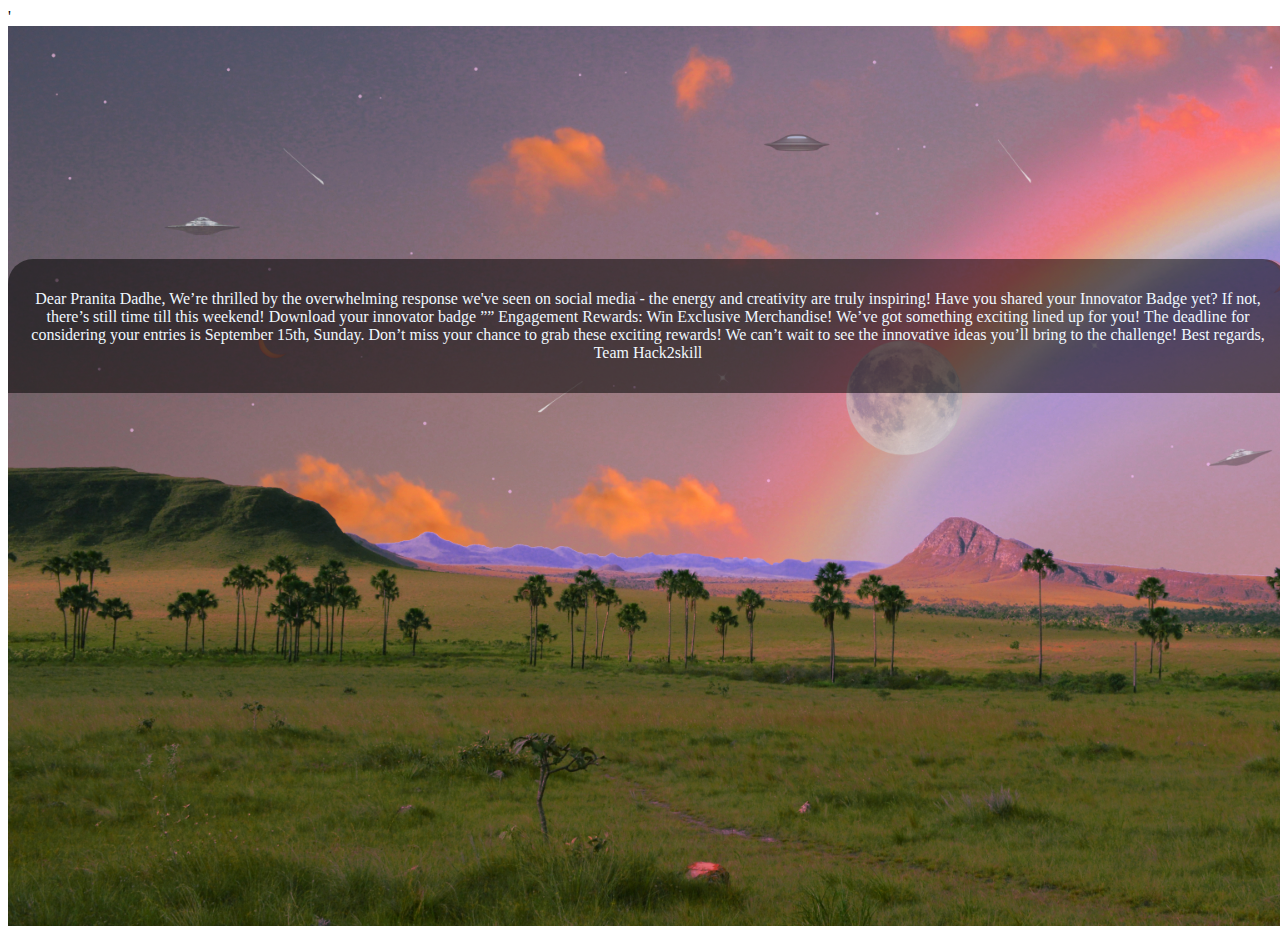
<file: Frontend/index.html>
<!DOCTYPE html>
<html lang="en">
<head>
    <meta charset="UTF-8">
    <meta name="viewport" content="width=device-width, initial-scale=1.0">
    <title>IFSD</title>
    <link rel = "stylesheet" href="index.css">
    <!-- <link rel = "" href="index.js">' -->
    <script src="index.js" defer></script>'

</head>
<body>
          <!-- <button>Get Started</button> -->
        <div class="main-cont">
            <div class="card">
             <p>Dear Pranita Dadhe,
                We’re thrilled by the overwhelming response we've seen on social media - the energy and creativity are truly inspiring! 
                Have you shared your Innovator Badge yet? If not, there’s still time till this weekend! 
                Download your innovator badge
                ””
                Engagement Rewards: Win Exclusive Merchandise!
                We’ve got something exciting lined up for you!
                The deadline for considering your entries is September 15th, Sunday. Don’t miss your chance to grab these exciting rewards! We can’t wait to see the innovative ideas you’ll bring to the challenge!
                
                
                Best regards,
                Team Hack2skill</p>
            </div>
            <div class="box"></div>
            <div class="box"></div>
            <div class="box"></div>
        </div>
       
</body>
</html>
</file>
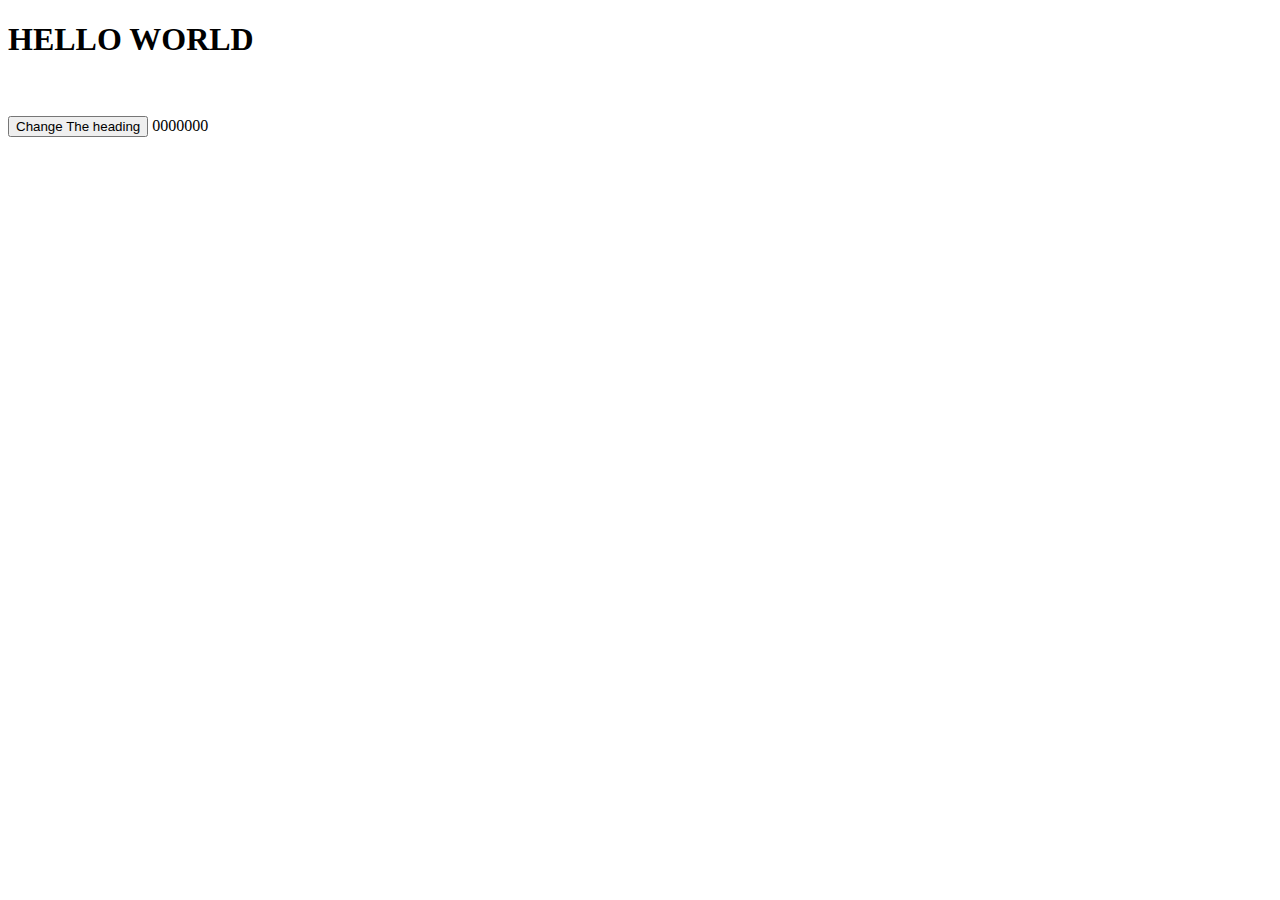
<file: JavaScript/index.html>
<!DOCTYPE html>
<html lang="en">
<head>
    <meta charset="UTF-8">
    <meta name="viewport" content="width=device-width, initial-scale=1.0">
    <title>js</title>
    <link rel="stylesheet" href="https://cdn.jsdelivr.net/npm/bootstrap@4.5.3/dist/css/bootstrap.min.css"
    integrity="sha384-TX8t27EcRE3e/ihU7zmQxVncDAy5uIKz4rEkgIXeMed4M0jlfIDPvg6uqKI2xXr2" 
    crossorigin="anonymous">
</head>
<body>
    <h1 id="heading">HELLO WORLD</h1> <!-- Changed class to id -->
    <br><br>
    <button onclick="ChangeHeading()" class="btn btn-outline-primary">Change The heading</button>

    <script src="index.js"></script>
</body>
</html>0000000
</file>
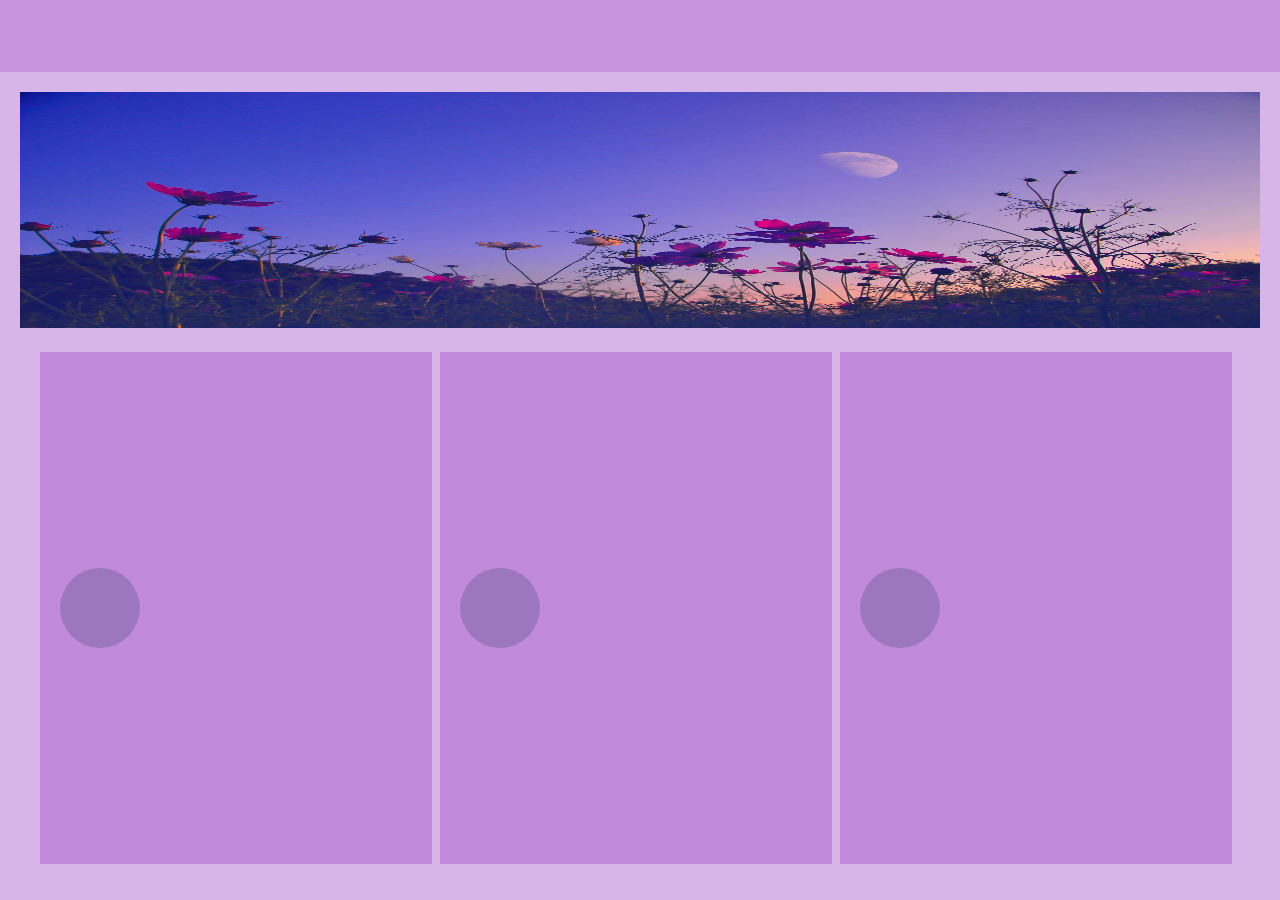
<file: task1/index.html>
<!DOCTYPE html>
<html lang="en">
<head>
    <meta charset="UTF-8">
    <meta name="viewport" content="width=device-width, initial-scale=1.0">
    <title>IFSD </title>
    <link rel="stylesheet" href="index.css">
</head>
<body>
                <div class="main-cont">

                      <nav class="nav-bar"></nav>      
                    
                      <div class="main-body-cont">

                        
                        <img src="wp2.jpg" class="banner-img">

                        <div class="card-container">

                            <div class="card">
                                <div class="profile-icon"></div>
                            </div>
                            
                            <div class="card">
                                <div class="profile-icon"></div>
                            </div>

                            <div class="card">
                                <div class="profile-icon"></div>
                            </div>

                        </div>

                      </div>

                </div>



</body>
</html>
</file>
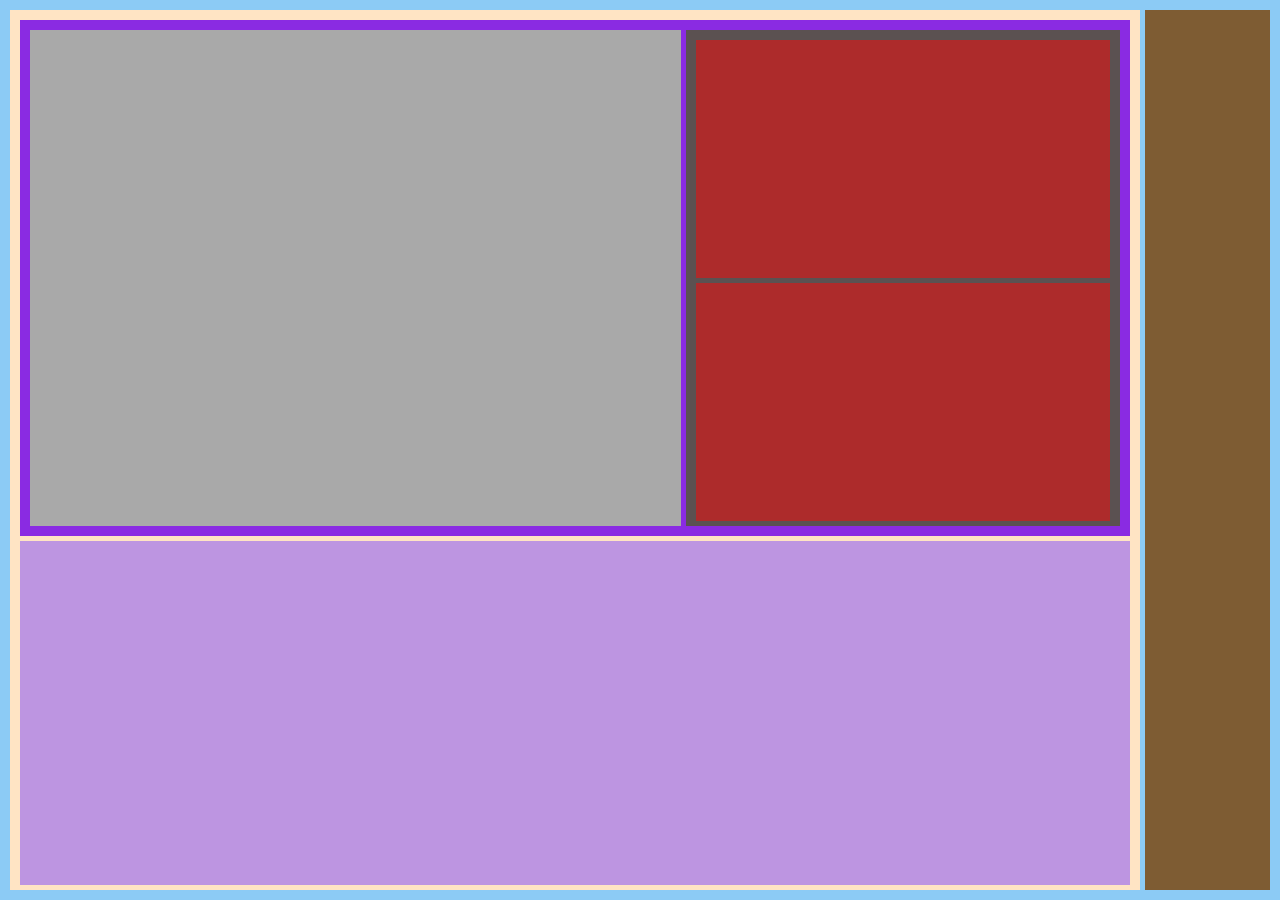
<file: task3/index.html>
<!DOCTYPE html>
<html lang="en">
<head>
    <meta charset="UTF-8">
    <meta name="viewport" content="width=device-width, initial-scale=1.0">
    <title>SIT workshop </title>
    <link rel="stylesheet" href="index.css">
</head>
<body>


                <div class="main-cont">

                        <div class="left-cont">

                            <div class="top-sec">

                                <div class="top-left-cont"></div>

                                <div class="top-right-cont">

                                    <div style="margin-bottom: 5px;" class="top-right-child"></div>
                                    <div class="top-right-child"></div>

                                </div>

                            </div>

                            <div class="bottom-sec"></div>

                        </div>





                        <div class="right-cont"></div>

                </div>



</body>
</html>
</file>
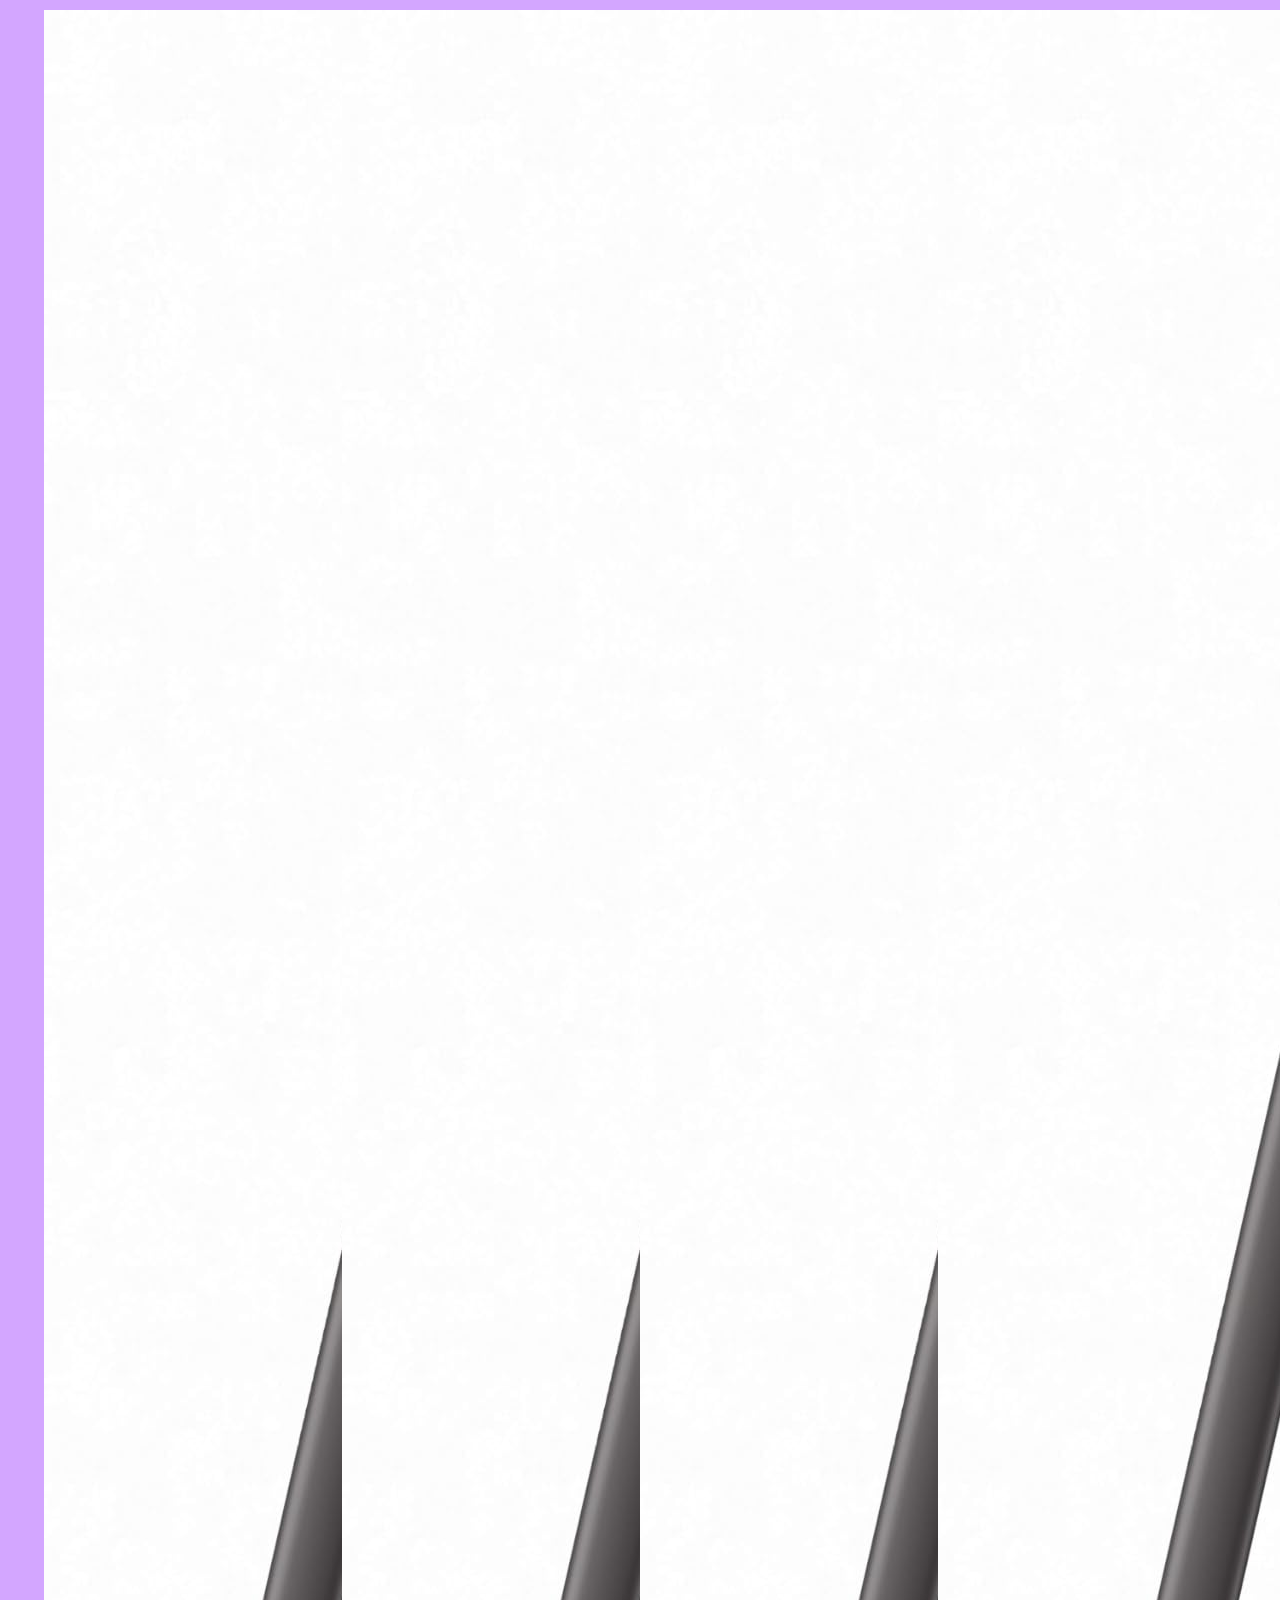
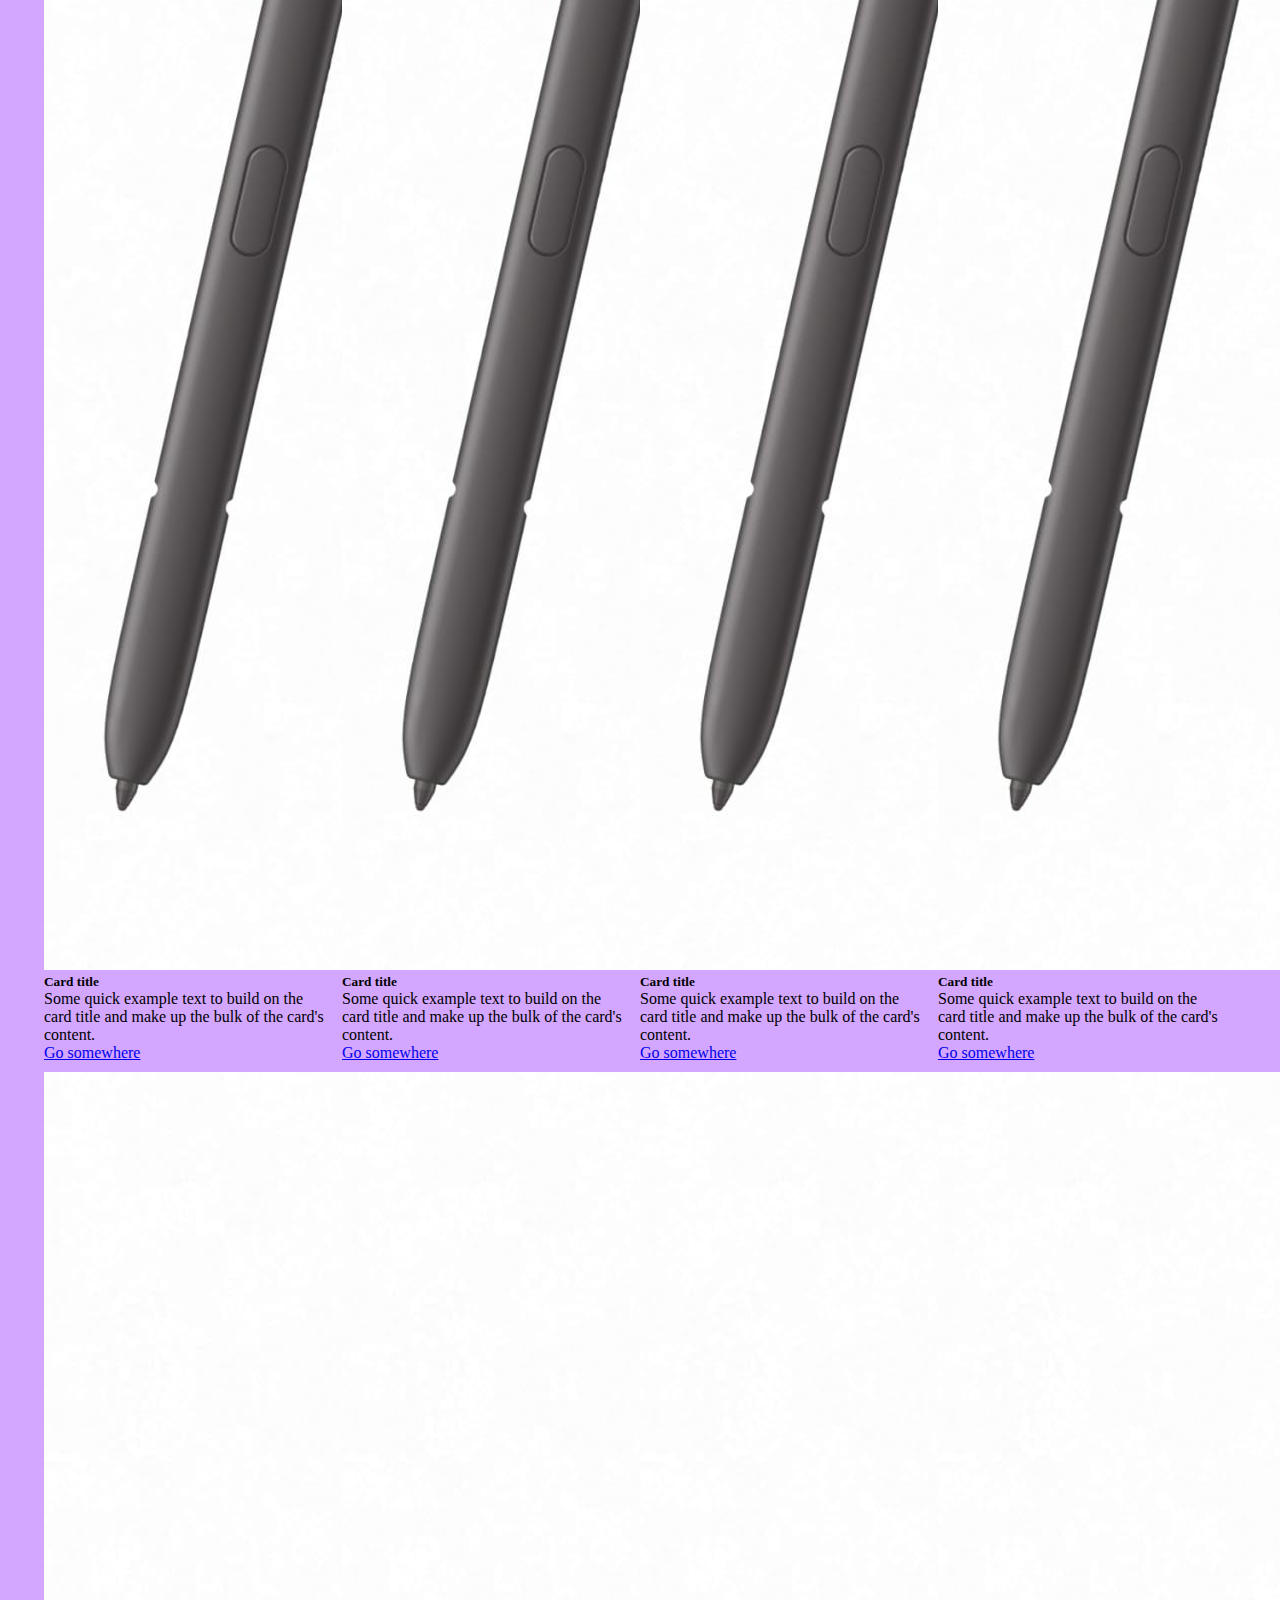
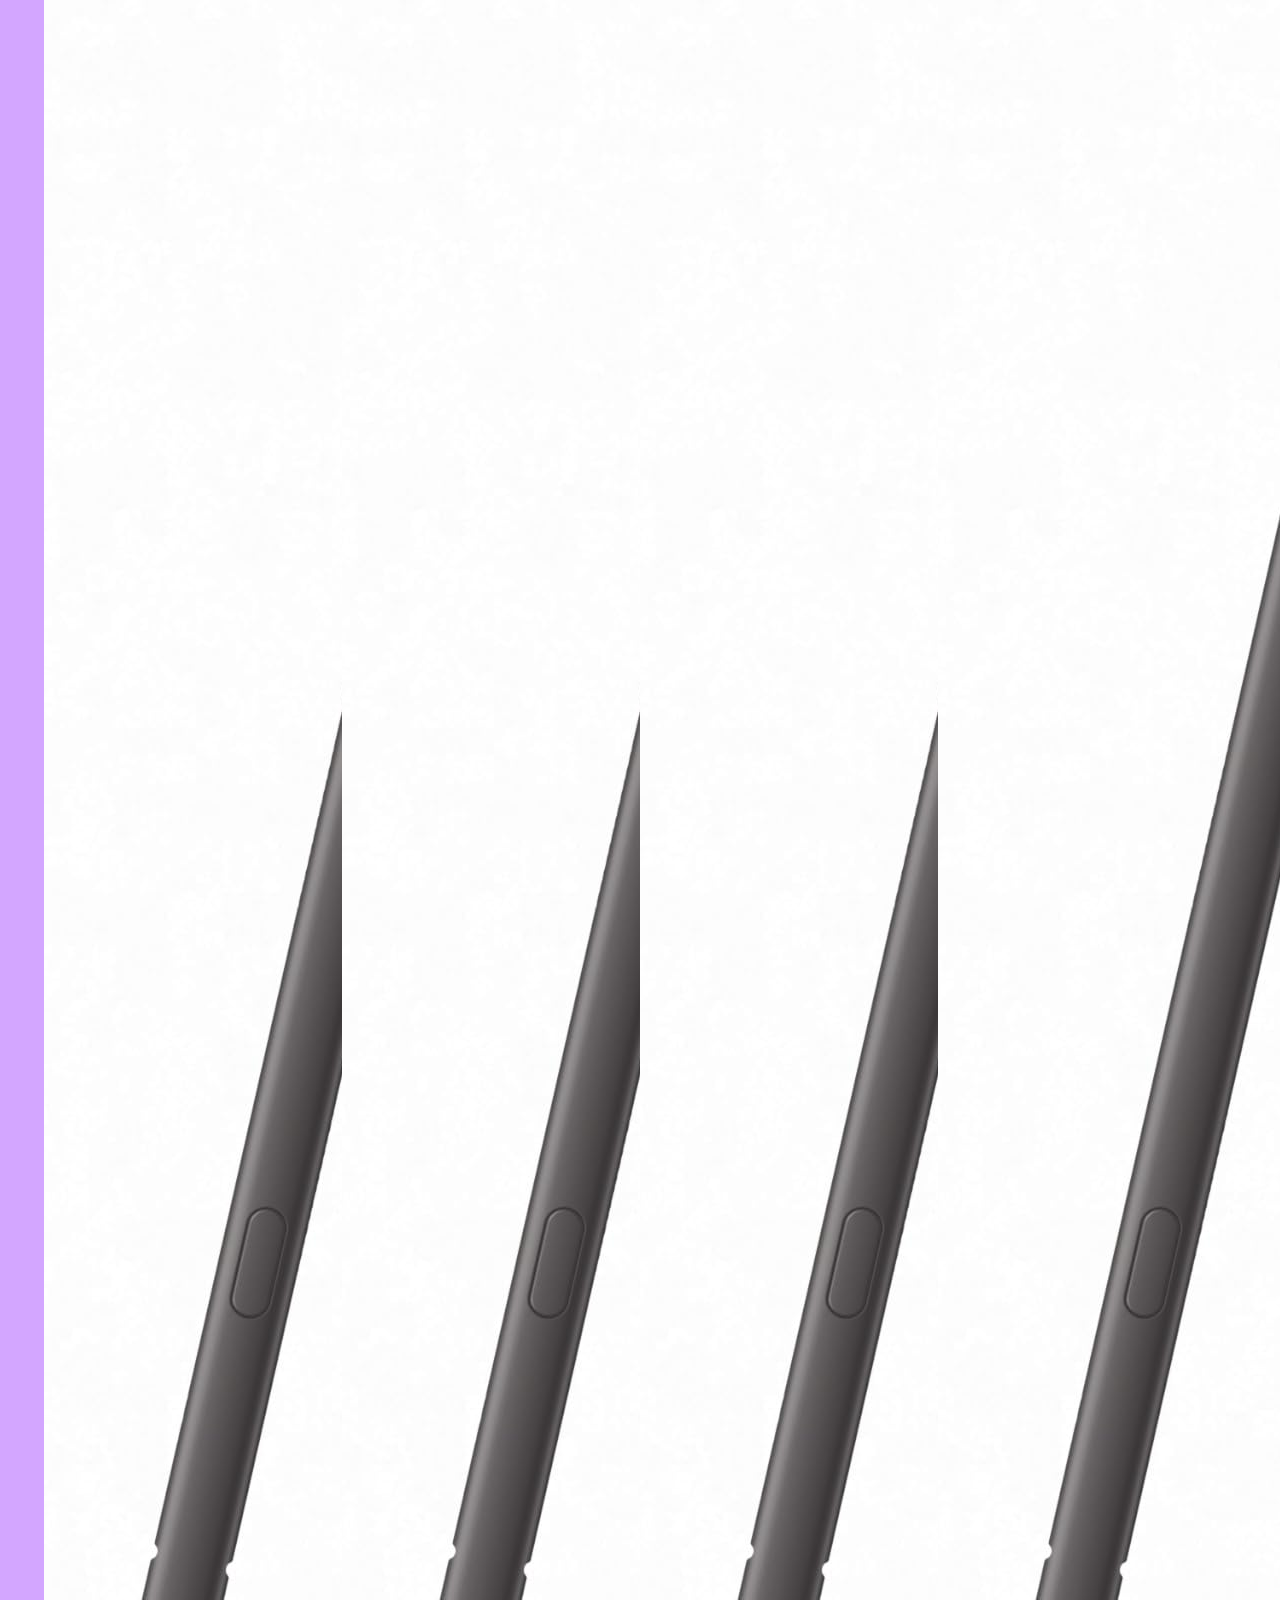
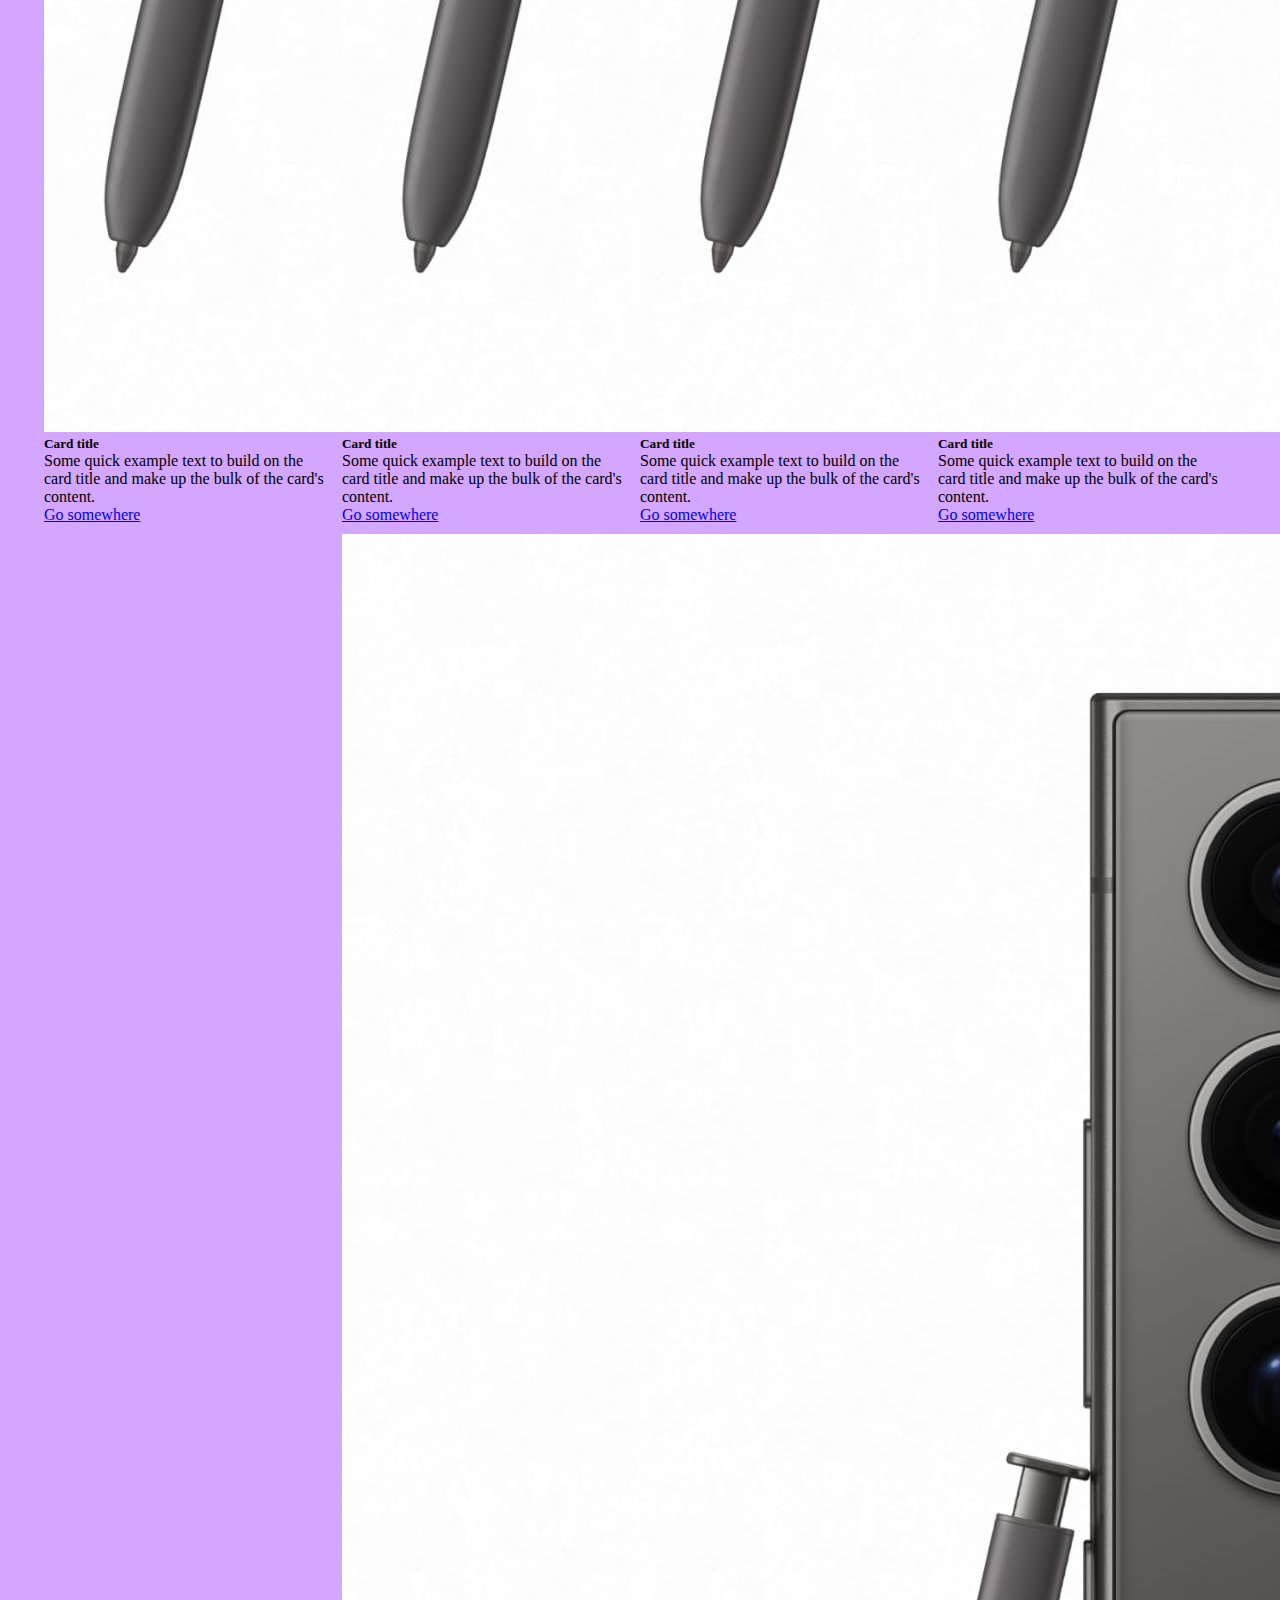
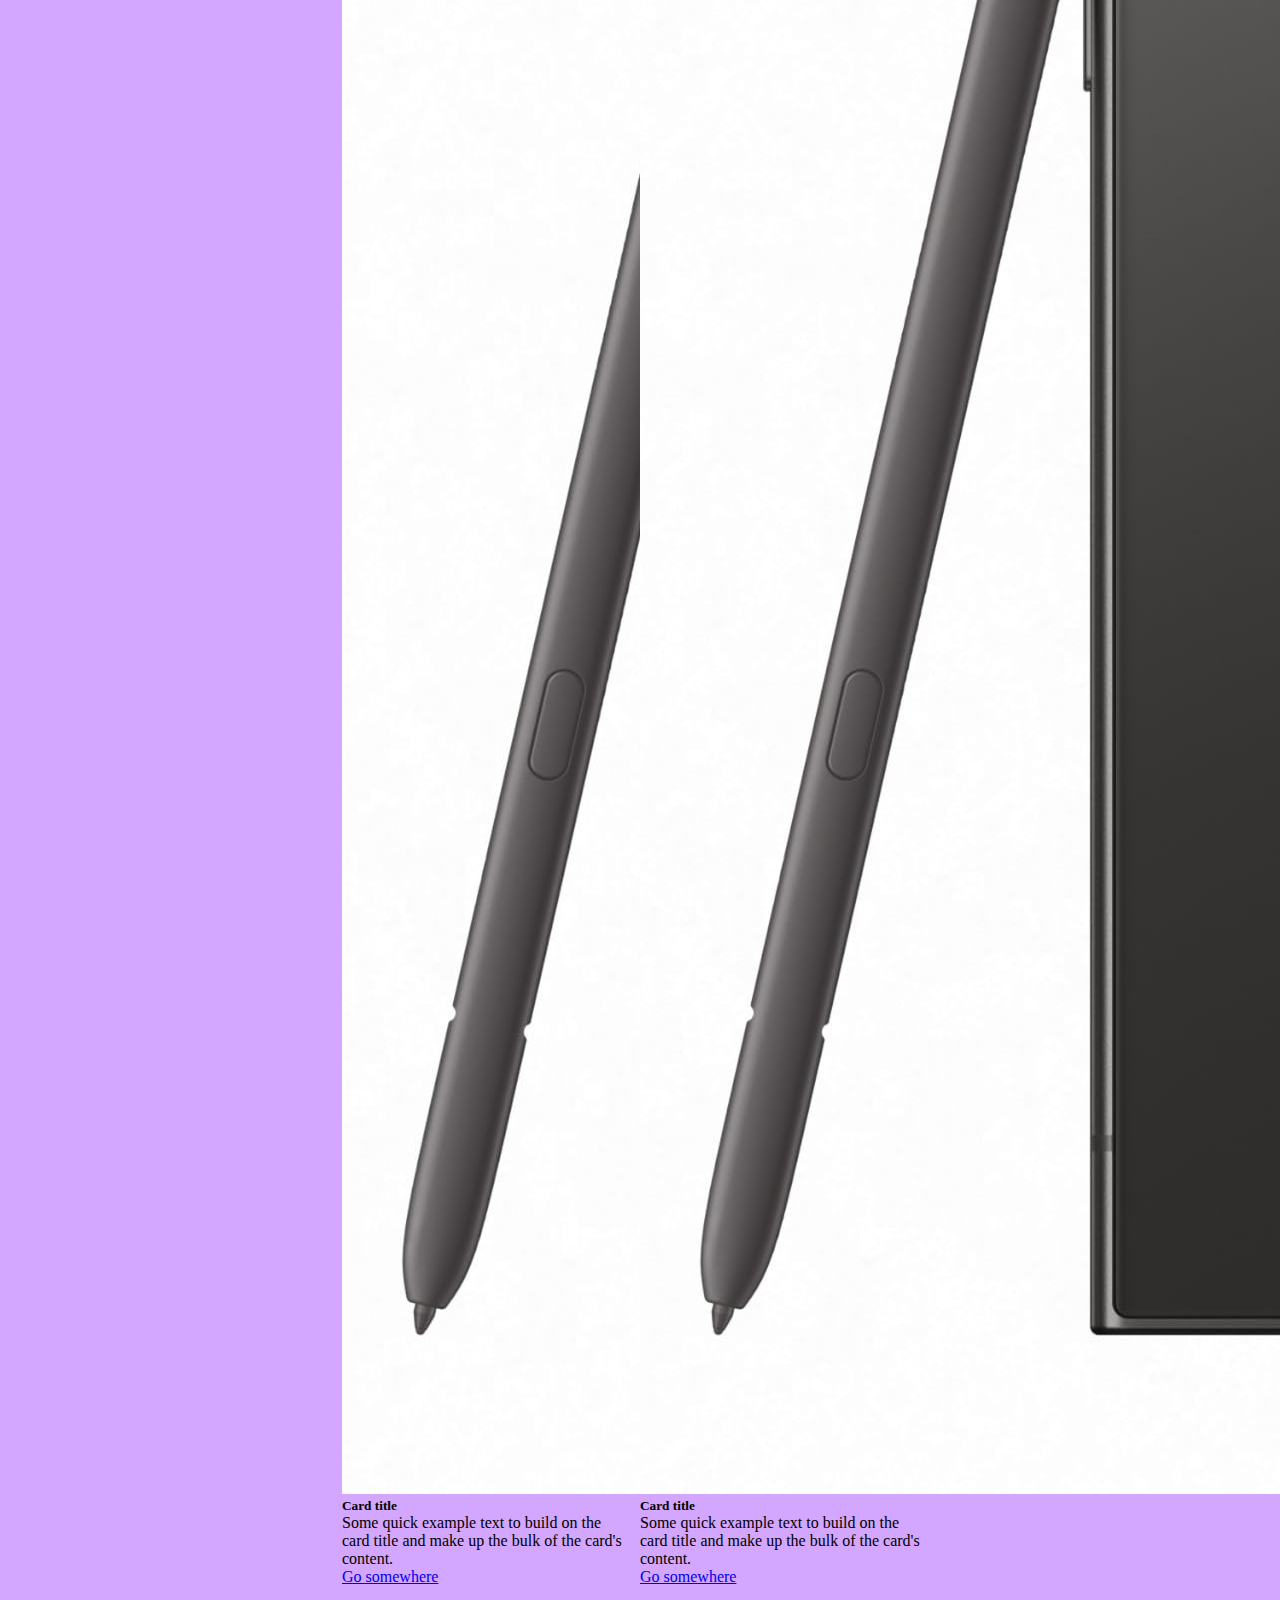
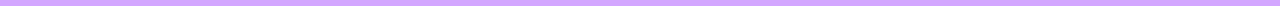
<file: Task4-24sept/index.html>
<!DOCTYPE html>
<html lang="en">
<head>
    <meta charset="UTF-8">
    <meta name="viewport" content="width=device-width, initial-scale=1.0">
    <link rel="stylesheet" href="index.css">
    <link rel="stylesheet" href="https://cdn.jsdelivr.net/npm/bootstrap@4.5.3/dist/css/bootstrap.min.css" 
    integrity="sha384-TX8t27EcRE3e/ihU7zmQxVncDAy5uIKz4rEkgIXeMed4M0jlfIDPvg6uqKI2xXr2" 
    crossorigin="anonymous">
    <title>task4</title>
</head>
<body>
<div class="main-cont"> 
    <div class="card my-card" style="width: 18rem;">
        <img src="71RVuBs3q9L.jpg" class="card-img-top" alt="...">
        <div class="card-body">
          <h5 class="card-title">Card title</h5>
          <p class="card-text">Some quick example text to build on the card title and make up the bulk of the card's content.</p>
          <a href="#" class="btn btn-primary">Go somewhere</a>
        </div>
      </div>
      <div class="card my-card" style="width: 18rem;">
        <img src="71RVuBs3q9L.jpg" class="card-img-top" alt="...">
        <div class="card-body">
          <h5 class="card-title">Card title</h5>
          <p class="card-text">Some quick example text to build on the card title and make up the bulk of the card's content.</p>
          <a href="#" class="btn btn-primary">Go somewhere</a>
        </div>
      </div>
      <div class="card my-card" style="width: 18rem;">
        <img src="71RVuBs3q9L.jpg" class="card-img-top" alt="...">
        <div class="card-body">
          <h5 class="card-title">Card title</h5>
          <p class="card-text">Some quick example text to build on the card title and make up the bulk of the card's content.</p>
          <a href="#" class="btn btn-primary">Go somewhere</a>
        </div>
      </div>
      <div class="card my-card" style="width: 18rem;">
        <img src="71RVuBs3q9L.jpg" class="card-img-top" alt="...">
        <div class="card-body">
          <h5 class="card-title">Card title</h5>
          <p class="card-text">Some quick example text to build on the card title and make up the bulk of the card's content.</p>
          <a href="#" class="btn btn-primary">Go somewhere</a>
        </div>
      </div>
      <div class="card my-card" style="width: 18rem;">
        <img src="71RVuBs3q9L.jpg" class="card-img-top" alt="...">
        <div class="card-body">
          <h5 class="card-title">Card title</h5>
          <p class="card-text">Some quick example text to build on the card title and make up the bulk of the card's content.</p>
          <a href="#" class="btn btn-primary">Go somewhere</a>
        </div>
      </div>
      <div class="card my-card" style="width: 18rem;">
        <img src="71RVuBs3q9L.jpg" class="card-img-top" alt="...">
        <div class="card-body">
          <h5 class="card-title">Card title</h5>
          <p class="card-text">Some quick example text to build on the card title and make up the bulk of the card's content.</p>
          <a href="#" class="btn btn-primary">Go somewhere</a>
        </div>
      </div>
      <div class="card my-card" style="width: 18rem;">
        <img src="71RVuBs3q9L.jpg" class="card-img-top" alt="...">
        <div class="card-body">
          <h5 class="card-title">Card title</h5>
          <p class="card-text">Some quick example text to build on the card title and make up the bulk of the card's content.</p>
          <a href="#" class="btn btn-primary">Go somewhere</a>
        </div>
      </div>
      <div class="card my-card" style="width: 18rem;">
        <img src="71RVuBs3q9L.jpg" class="card-img-top" alt="...">
        <div class="card-body">
          <h5 class="card-title">Card title</h5>
          <p class="card-text">Some quick example text to build on the card title and make up the bulk of the card's content.</p>
          <a href="#" class="btn btn-primary">Go somewhere</a>
        </div>
      </div>
      <div class="card my-card" style="width: 18rem;">
        <img src="71RVuBs3q9L.jpg" class="card-img-top" alt="...">
        <div class="card-body">
          <h5 class="card-title">Card title</h5>
          <p class="card-text">Some quick example text to build on the card title and make up the bulk of the card's content.</p>
          <a href="#" class="btn btn-primary">Go somewhere</a>
        </div>
      </div>
      <div class="card my-card" style="width: 18rem;">
        <img src="71RVuBs3q9L.jpg" class="card-img-top" alt="...">
        <div class="card-body">
          <h5 class="card-title">Card title</h5>
          <p class="card-text">Some quick example text to build on the card title and make up the bulk of the card's content.</p>
          <a href="#" class="btn btn-primary">Go somewhere</a>
        </div>
      </div>
      
</div>

</body>
</html>
</file>
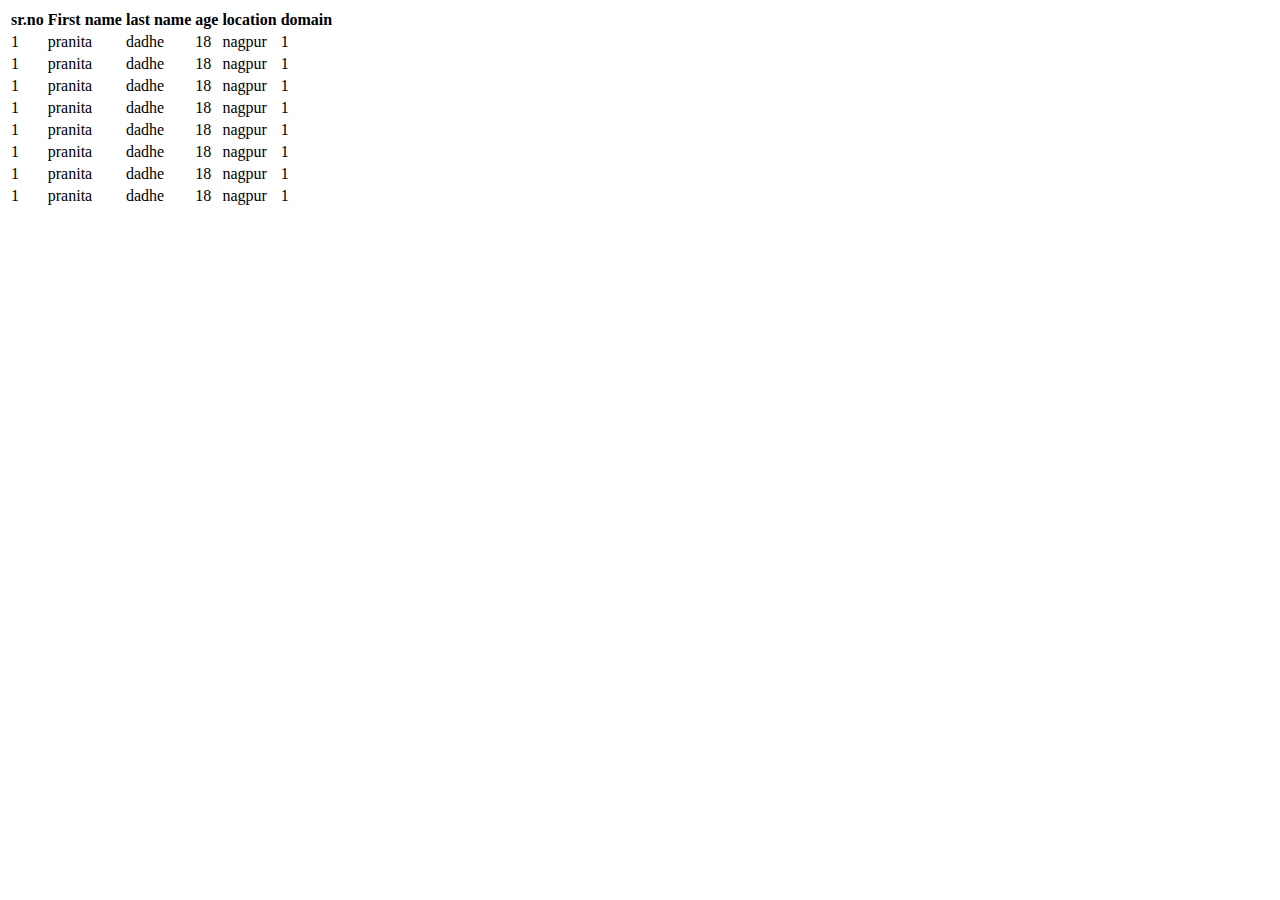
<file: 4Oct24-task6/t6.html>
<!DOCTYPE html>
<html lang="en">
<head>
    <meta charset="UTF-8">
    <meta name="viewport" content="width=device-width, initial-scale=1.0">
    <link rel="stylesheet" href="https://cdn.jsdelivr.net/npm/bootstrap@4.5.3/dist/css/bootstrap.min.css"
     integrity="sha384-TX8t27EcRE3e/ihU7zmQxVncDAy5uIKz4rEkgIXeMed4M0jlfIDPvg6uqKI2xXr2" 
    crossorigin="anonymous">
    <title>Document</title>
</head>
<body>
    <div class="main-cont">
        <table class="table table-striped table-dark table-hover">
            <tr>
                <th>sr.no</th>
                <th>First name</th>
                <th>last name</th>
                <th>age</th>
                <th>location</th>
                <th>domain</th>
                
            </tr>
            <tr>
                <td>1</td>
                <td>pranita</td>
                <td>dadhe</td>
                <td>18</td>
                <td>nagpur</td>
                <td>1</td>
            </tr>
            <tr>
                <td>1</td>
                <td>pranita</td>
                <td>dadhe</td>
                <td>18</td>
                <td>nagpur</td>
                <td>1</td>
            </tr>
            <tr>
                <td>1</td>
                <td>pranita</td>
                <td>dadhe</td>
                <td>18</td>
                <td>nagpur</td>
                <td>1</td>
            </tr>
            <tr>
                <td>1</td>
                <td>pranita</td>
                <td>dadhe</td>
                <td>18</td>
                <td>nagpur</td>
                <td>1</td>
            </tr>
            <tr>
                <td>1</td>
                <td>pranita</td>
                <td>dadhe</td>
                <td>18</td>
                <td>nagpur</td>
                <td>1</td>
            </tr>
            <tr>
                <td>1</td>
                <td>pranita</td>
                <td>dadhe</td>
                <td>18</td>
                <td>nagpur</td>
                <td>1</td>
            </tr>
            <tr>
                <td>1</td>
                <td>pranita</td>
                <td>dadhe</td>
                <td>18</td>
                <td>nagpur</td>
                <td>1</td>
            </tr>
            <tr>
                <td>1</td>
                <td>pranita</td>
                <td>dadhe</td>
                <td>18</td>
                <td>nagpur</td>
                <td>1</td>
            </tr>
        </table>
    </div>
</body>
</html>
</file>
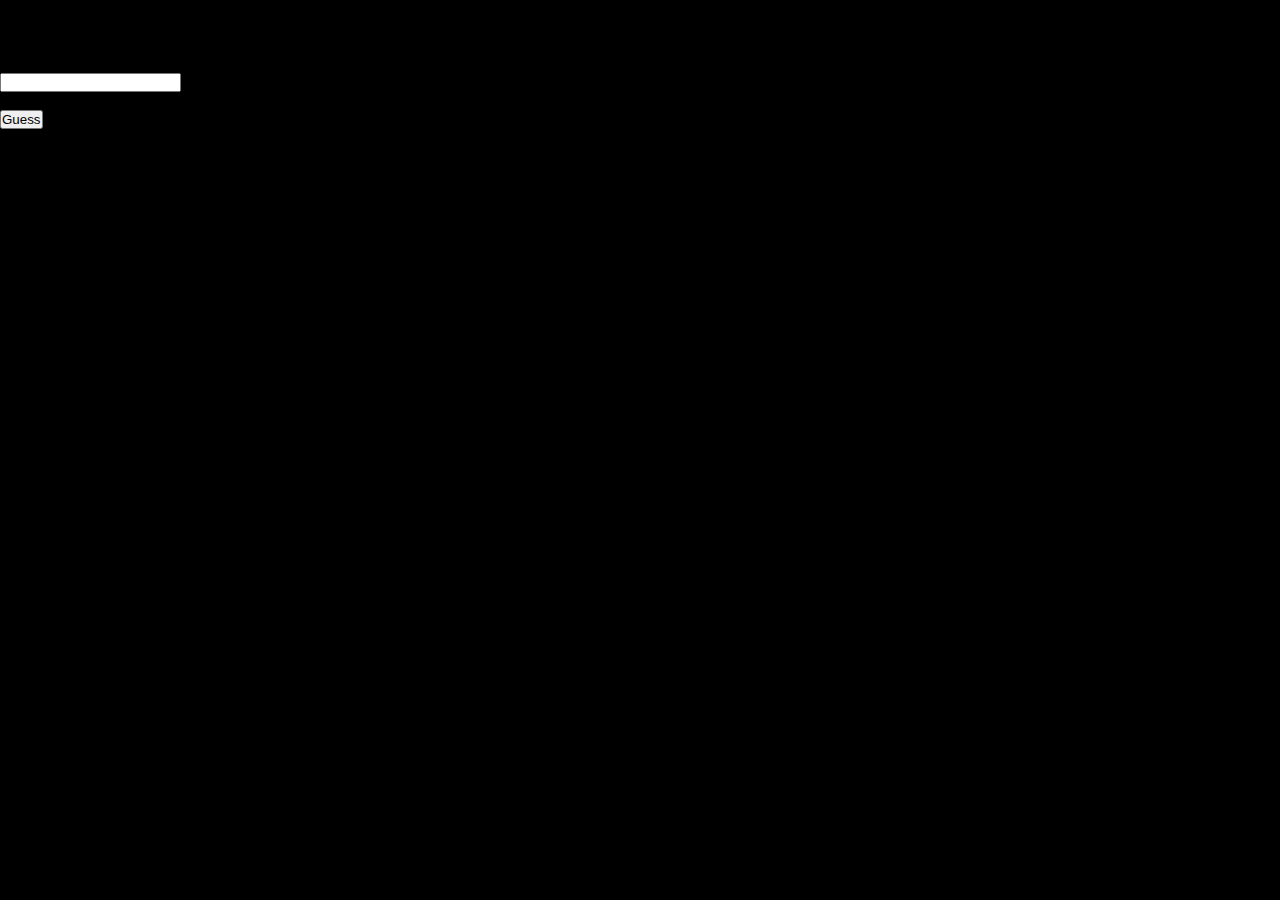
<file: oct8-task7/task7.html>
<!DOCTYPE html>
<html lang="en">
<head>
    <meta charset="UTF-8">
    <meta name="viewport" content="width=device-width, initial-scale=1.0">
    <title>Guess the Number</title>
    <link rel="stylesheet" href="https://cdn.jsdelivr.net/npm/bootstrap@4.5.3/dist/css/bootstrap.min.css"
    integrity="sha384-TX8t27EcRE3e/ihU7zmQxVncDAy5uIKz4rEkgIXeMed4M0jlfIDPvg6uqKI2xXr2" 
    crossorigin="anonymous">
    <link rel="stylesheet" href="task7.css">
</head>
<body>
   <div class="main-cont text-center mt-5">

    <h1 class="text-danger">Guess the Number</h1>
    <br><br>
    <!-- Fixed input type and class -->
    <input id="userIn" type="text" class="form-control w-50 mx-auto">
    <br><br>
    <!-- Button to trigger the JavaScript function -->
    <button onclick="OnChangeUserIn()" class="btn btn-danger">Guess</button>


    <h1 class ="text-primary"id="msg"></h1>
    <h3 class="text-success"id="countVal"></h3>
   </div>

    <script src="task7.js"></script>
</body>
</html>
</file>
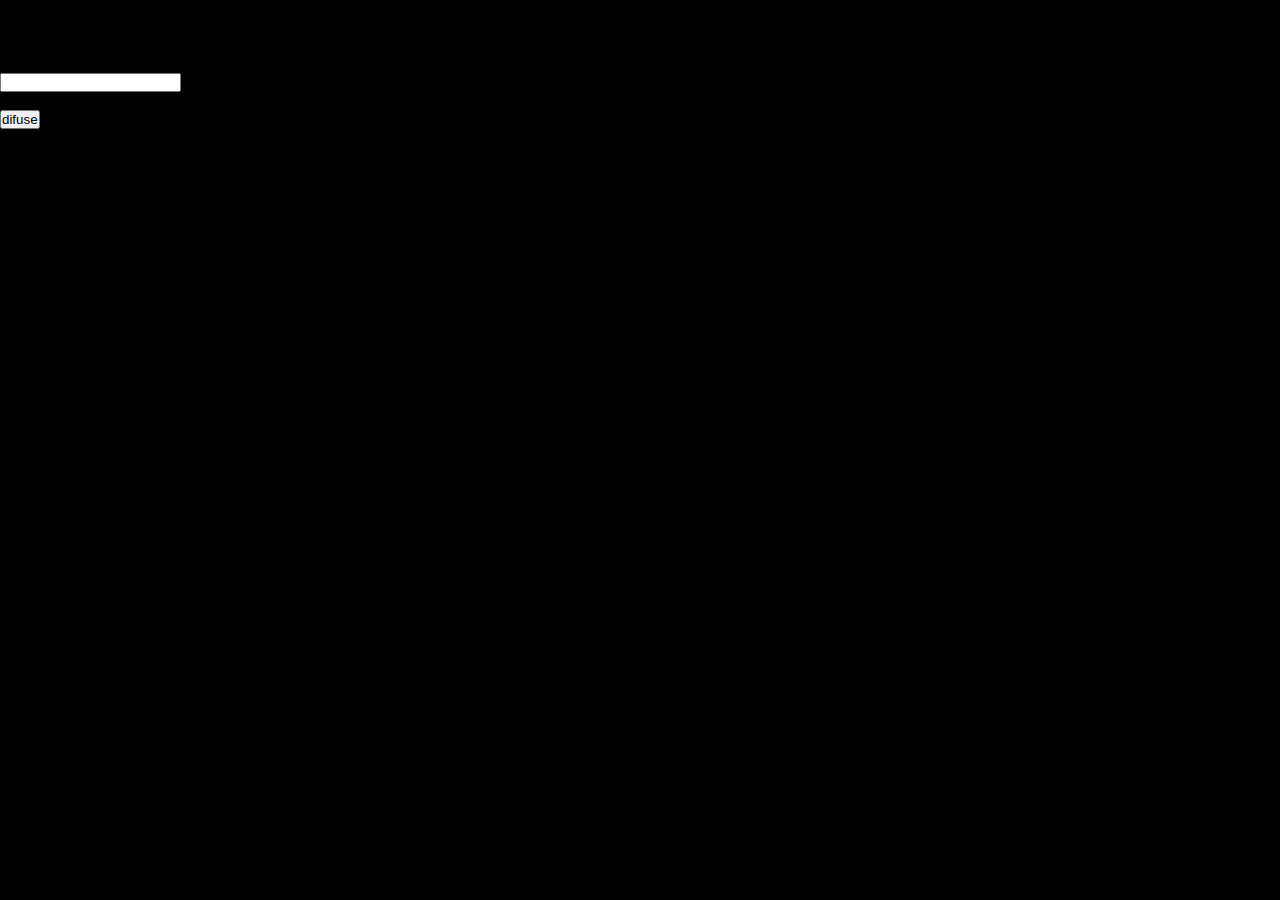
<file: oct8-task7/task9.html>
<!DOCTYPE html>
<html lang="en">
<head>
    <meta charset="UTF-8">
    <meta name="viewport" content="width=device-width, initial-scale=1.0">
    <title>Guess the Number</title>
    <link rel="stylesheet" href="https://cdn.jsdelivr.net/npm/bootstrap@4.5.3/dist/css/bootstrap.min.css"
    integrity="sha384-TX8t27EcRE3e/ihU7zmQxVncDAy5uIKz4rEkgIXeMed4M0jlfIDPvg6uqKI2xXr2" 
    crossorigin="anonymous">
    <link rel="stylesheet" href="task7.css">
</head>
<body>
   <div class="main-cont text-center mt-5">

    <h1 class="text-danger">diffuse the bomb</h1>
    <br><br>
    <!-- Fixed input type and class -->
    <input id="userIn" type="text" class="form-control w-50 mx-auto">
    <br><br>
    <!-- Button to trigger the JavaScript function -->
    <button onclick="OndiffuseBomb()" class="btn btn-danger">difuse</button>
    <br><br>

    <h1 class ="text-primary"id="bombTimer"></h1>

    <h3 class="text-success"id="countVal"></h3>
   </div>

    <script src="task9.js"></script>
</body>
</html>
</file>
<file: Frontend/index.css>
/* body {
    background-color: powderblue;
  }
  h1 {
    color: blue;
  }
  p {
    color: red;
  } */

html,body{
    height: 100%;
    width: 100%;
}
.main-cont{
    height: 100%;
    width: 100%;
    background-image: url("wp3.jpg");
    background-size: cover;
    /* background-color: rgba(106, 145, 255, 0.962); */
    text-align: center;
    display: flex;
    flex-direction: column;
    justify-content: center;
    /* justify-content: flex-end;
    align-items: end; */
    
    /* display: */
}
.card{
    border-top-right-radius: 25px;
    border-top-left-radius: 25px;
    background-color: rgba(0, 0, 0, 0.522);
    color: aliceblue;
    padding: 15px;
}
.box{
    width: 100px;
    height: 100px;
    border-radius: 1px solid black;
}
</file>
<file: task1/index.css>
*{
        margin: 0;
        padding: 0;
        box-sizing: border-box;

}
html,body{
    width: 100%;
    height: 100%;
}
.main-cont{

        width: 100%;
        height: 100%;
        background-color: rgba(160, 77, 199, 0.416);
        

}
.nav-bar{
    width: 100%;
    height: 8%;
    background-color:  rgba(160, 77, 199, 0.312) ;
}
.main-body-cont{
    width: 100%;
    height: 92%;
    padding: 20px;
}
.banner-img{

    width: 100%;
    height: 30%;

}
.card-container{
    /* border: 1px solid black; */
    width: 100%;
    height: 70%;
    display: flex;
    flex-direction: row;
    padding: 20px;
}
.card{

    width: 33%;
    height: 100%;
    background-color: rgba(160, 77, 199, 0.416);
    margin-right: 8px;
    padding: 20px;
    display: flex;
    flex-direction: column;
    justify-content: center;

}
.profile-icon{

    width: 80px;
    height: 80px;
    background-color: #02294e31;
    border-radius: 50%;

}
</file>
<file: task3/index.css>
*{
        margin: 0;
        padding: 0;
        box-sizing: border-box;

}
html,body{
    width: 100%;
    height: 100%;
}
.main-cont{

        width: 100%;
        height: 100%;
        padding: 10px;
        background-color: rgb(140, 203, 245);
        display: flex;

}
.left-cont{
    width: 90%;
    height: 100%;
    background-color: bisque;
    margin-right: 5px;
    padding: 10px;

}
.top-sec{
    width: 100%;
    height: 60%;
    background-color: blueviolet;
    margin-bottom: 5px;
    display: flex;
    padding: 10px;
}
.top-left-cont{
    width: 60%;
    height: 100%;
    background-color: darkgray;
    margin-right: 5px;

}
.top-right-cont{
    width: 40%;
    height: 100%;
    background-color: rgb(91, 81, 81);
    padding: 10px;

}
.top-right-child{
    width: 100%;
    height: 50%;
    background-color: rgb(173, 43, 43);
}
.bottom-sec{
    width: 100%;
    height: 40%;
    background-color: rgb(189, 149, 225);

}
.right-cont{
    width: 10%;
    height: 100%;
    background-color: rgb(126, 92, 51);

}
</file>
<file: Task4-24sept/index.css>
* {
    margin: 0;
    padding: 0;
    box-sizing: border-box;

}

html,
body {
    width: 100%;
    height: 100%;
}

.main-cont {
    width: 100%;
    background-color: rgb(211, 166, 255);
    padding: 10px;
    display: flex;
    flex-direction: row;
    justify-content: center;
    flex-wrap: wrap;
}

.my-card {
    margin-right: 10px;
    margin-bottom: 10px;
}
</file>
<file: oct8-task7/task7.css>
*{
    margin: 0;
    padding: 0;
    box-sizing: border-box;
    
}
html,body{
/* width: 100%;
height: 100%; */
background-color: black;

}
.main-cont{

    align-items: center;
    /* display: flex;
    flex-direction: column;
    justify-content: center; */
    
}
</file>
